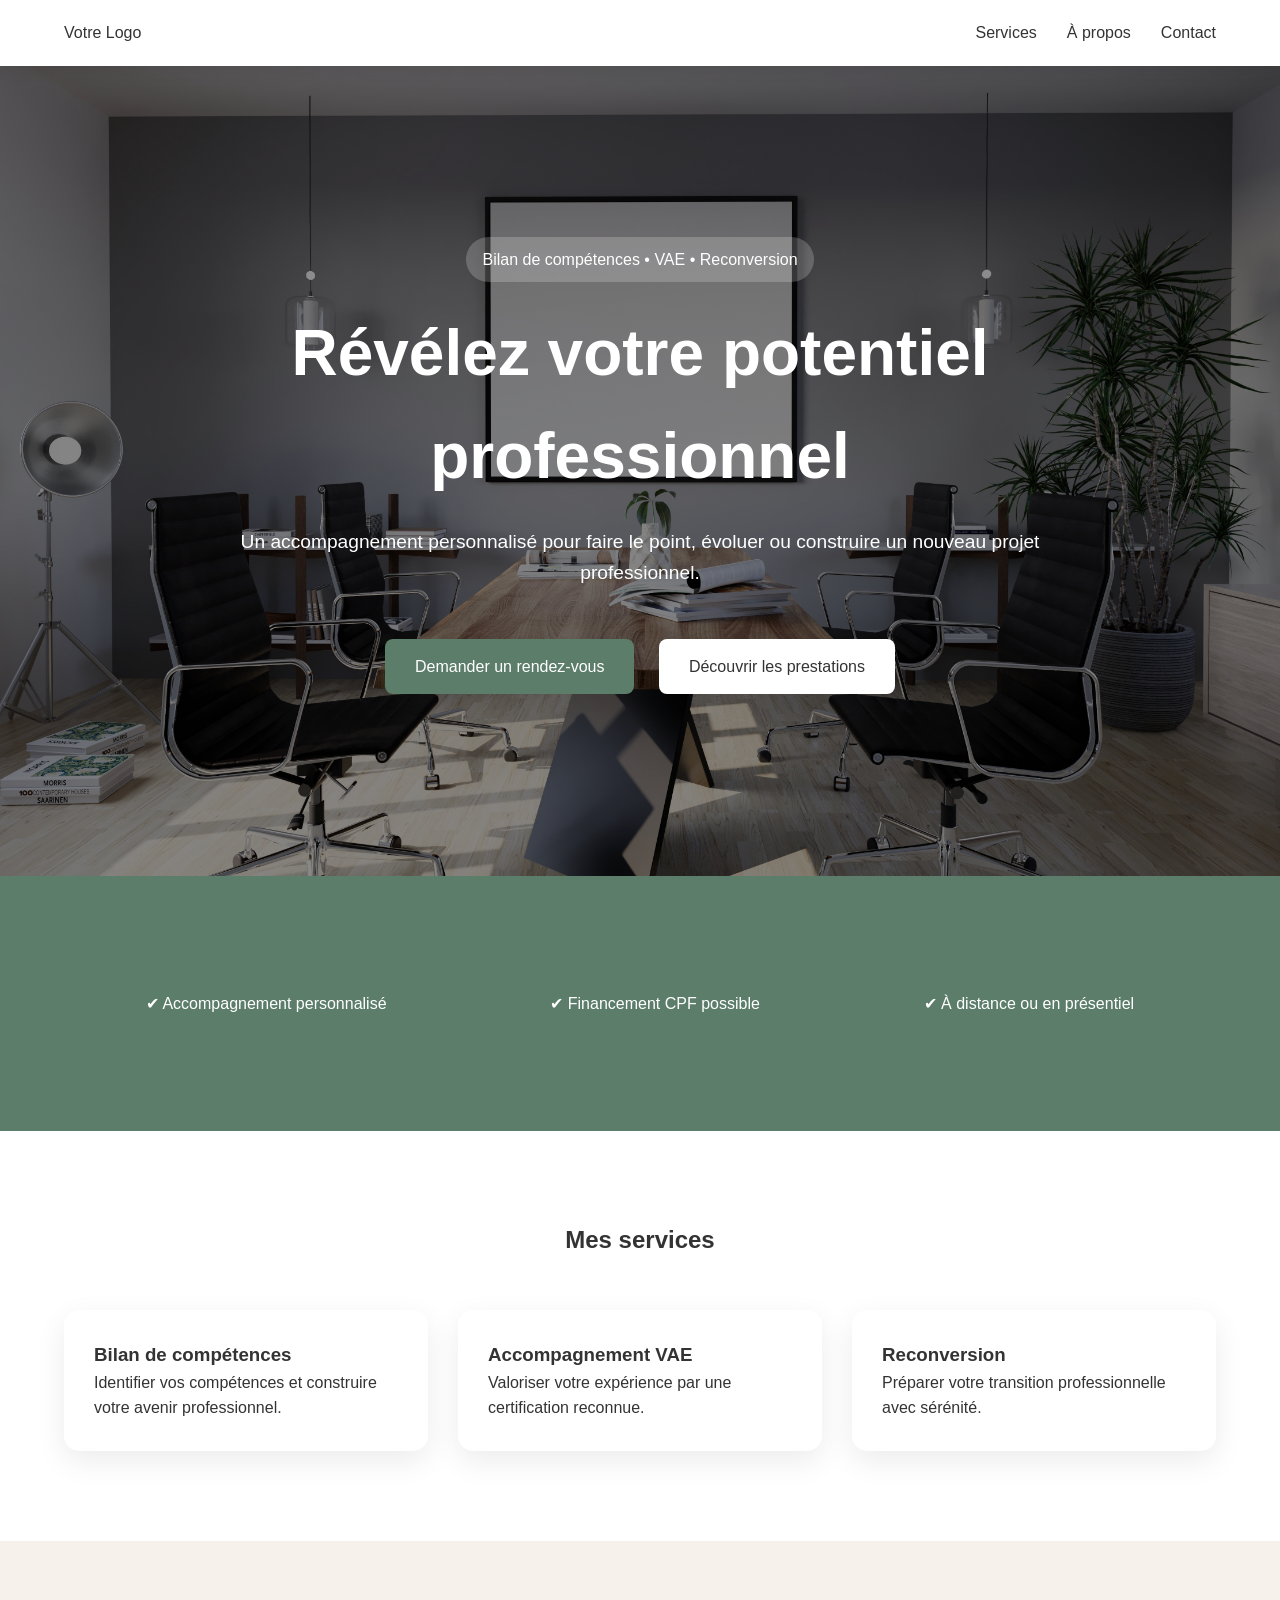
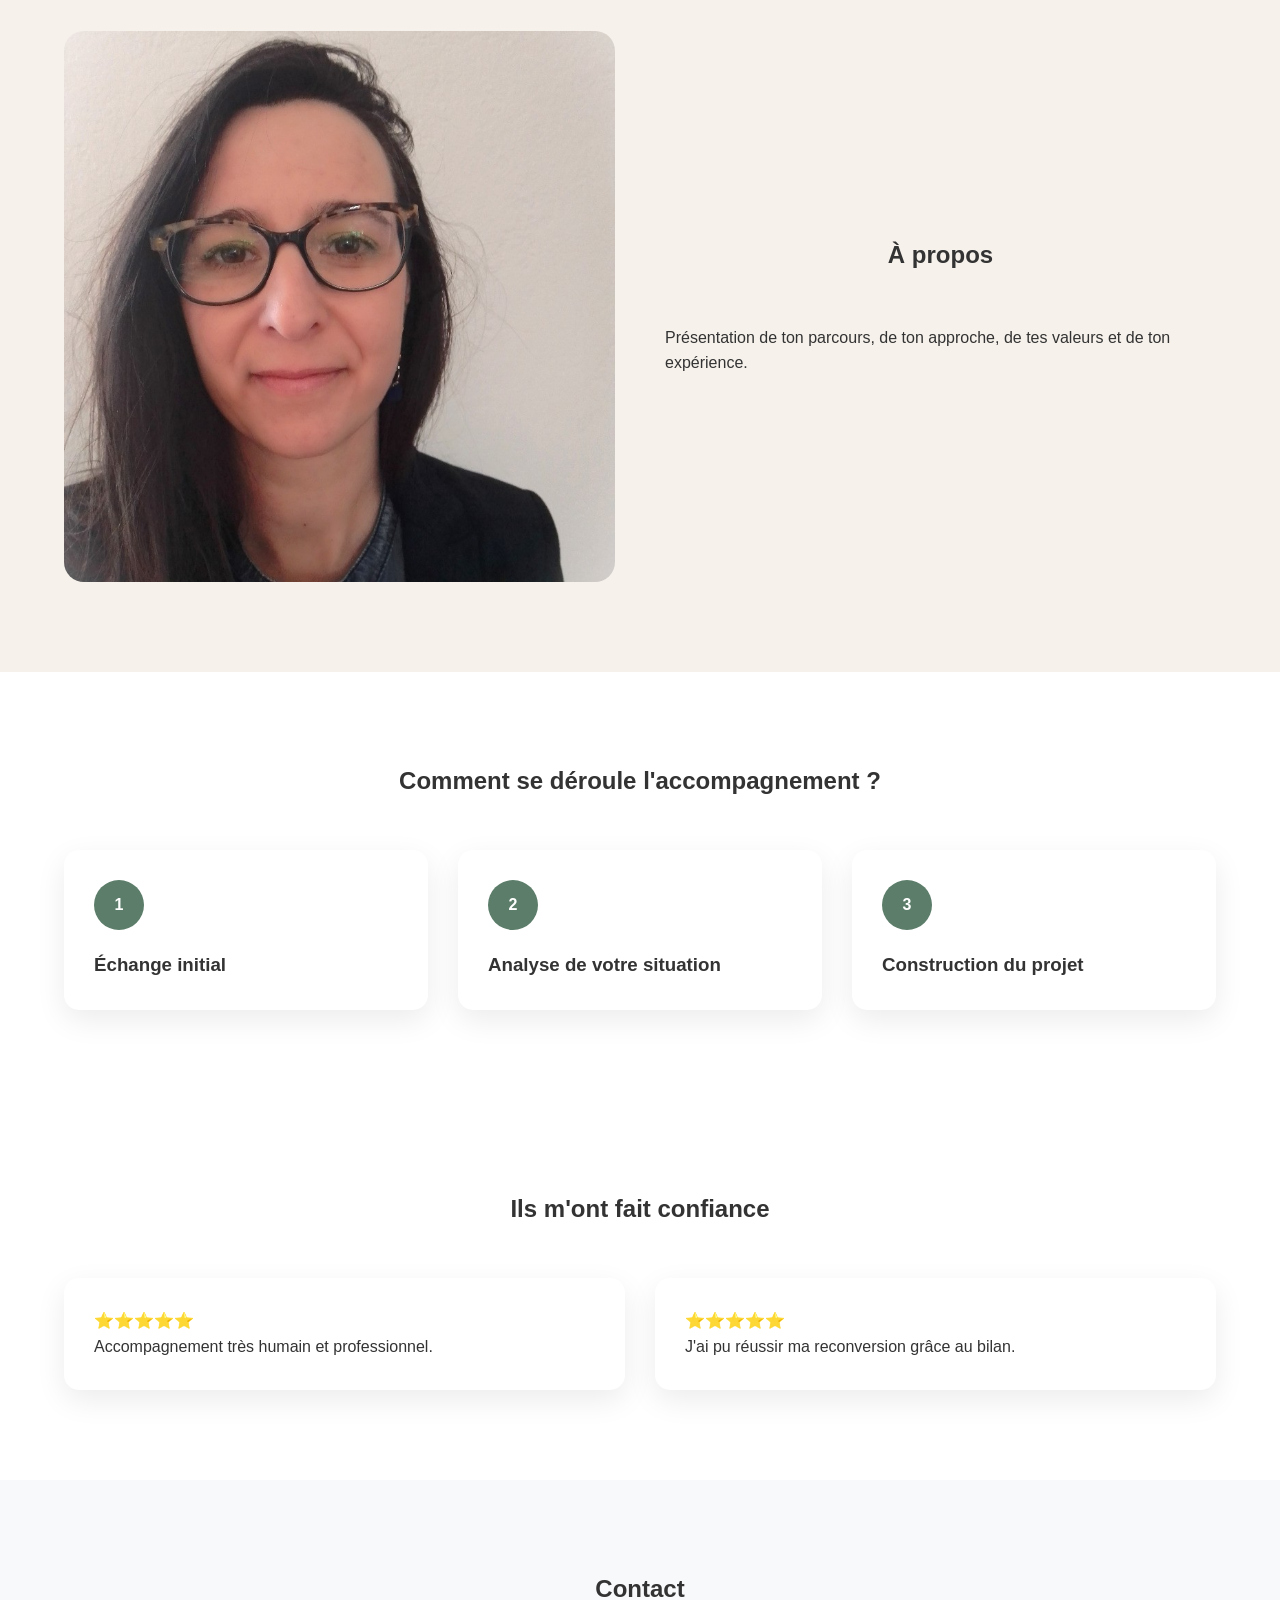
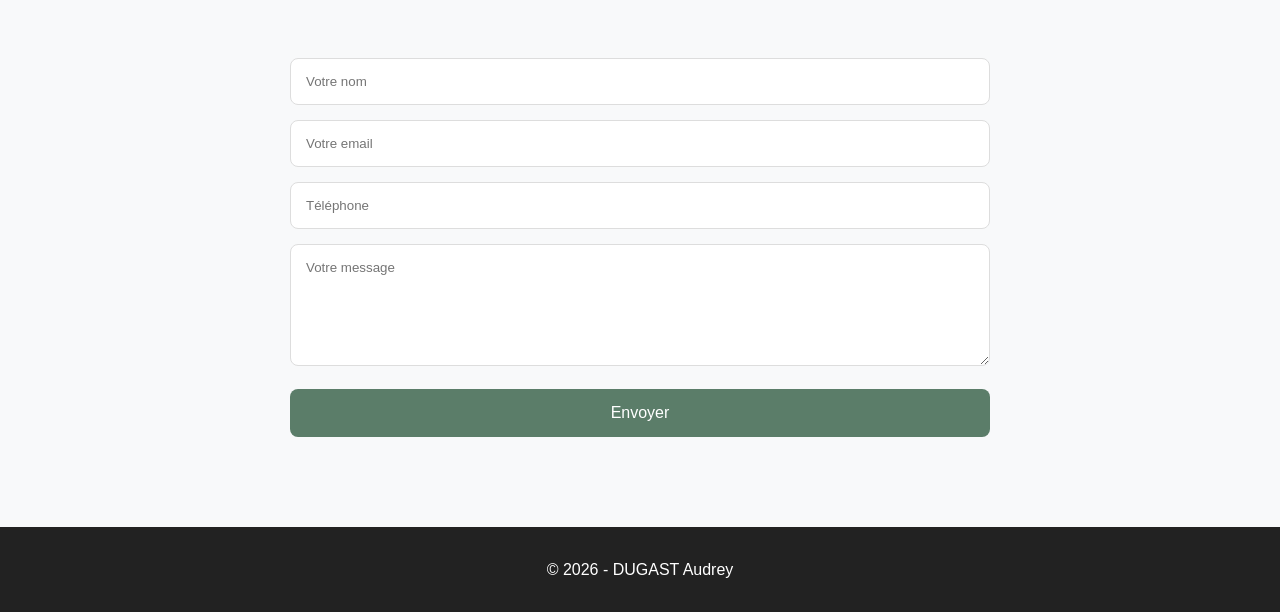
<file: index.html>
<!DOCTYPE html>
<html lang="fr">
<head>
    <meta charset="UTF-8">
    <meta name="viewport" content="width=device-width, initial-scale=1.0">
    <title>Bilan de compétences - DUGAST Audrey</title>

    <link rel="stylesheet" href="assets/css/style.css">
</head>
<body>

    <header>
        <div class="container">
            <nav>
                <div class="logo">
                    Votre Logo
                </div>

                <ul>
                    <li><a href="#services">Services</a></li>
                    <li><a href="#apropos">À propos</a></li>
                    <li><a href="#contact">Contact</a></li>
                </ul>
            </nav>
        </div>
    </header>

    <section class="hero">

        <div class="hero-content">

            <span class="badge">
                Bilan de compétences • VAE • Reconversion
            </span>

            <h1>
                Révélez votre potentiel professionnel
            </h1>

            <p>
                Un accompagnement personnalisé pour faire le point,
                évoluer ou construire un nouveau projet professionnel.
            </p>

            <div class="hero-buttons">
                <a href="#contact" class="btn-primary">
                    Demander un rendez-vous
                </a>

                <a href="#services" class="btn-secondary">
                    Découvrir les prestations
                </a>
            </div>

        </div>

    </section>

    <section class="confidence-bar">

        <div class="container">

            <div>✔ Accompagnement personnalisé</div>
            <div>✔ Financement CPF possible</div>
            <div>✔ À distance ou en présentiel</div>

        </div>

    </section>

    <section id="services" class="services">

        <div class="container">

            <h2>Mes services</h2>

            <div class="card-grid">

                <div class="card">
                    <h3>Bilan de compétences</h3>
                    <p>
                        Identifier vos compétences et construire votre avenir professionnel.
                    </p>
                </div>

                <div class="card">
                    <h3>Accompagnement VAE</h3>
                    <p>
                        Valoriser votre expérience par une certification reconnue.
                    </p>
                </div>

                <div class="card">
                    <h3>Reconversion</h3>
                    <p>
                        Préparer votre transition professionnelle avec sérénité.
                    </p>
                </div>

            </div>

        </div>

    </section>

    <section id="apropos" class="about">

        <div class="container about-grid">

            <div>
                <img src="assets/images/1705652971148.jpg" alt="Audrey Dugast - Conseillère">
            </div>

            <div>

                <h2>À propos</h2>

                <p>
                    Présentation de ton parcours, de ton approche,
                    de tes valeurs et de ton expérience.
                </p>

            </div>

        </div>

    </section>

    <section class="steps">

        <div class="container">

            <h2>Comment se déroule l'accompagnement ?</h2>

            <div class="card-grid">

                <div class="card">
                    <span class="step-number">1</span>
                    <h3>Échange initial</h3>
                </div>

                <div class="card">
                    <span class="step-number">2</span>
                    <h3>Analyse de votre situation</h3>
                </div>

                <div class="card">
                    <span class="step-number">3</span>
                    <h3>Construction du projet</h3>
                </div>

            </div>

        </div>

    </section>

    <section class="temoignages">

        <div class="container">

            <h2>Ils m'ont fait confiance</h2>

            <div class="card-grid">

                <div class="card">
                    ⭐⭐⭐⭐⭐
                    <p>
                        Accompagnement très humain et professionnel.
                    </p>
                </div>

                <div class="card">
                    ⭐⭐⭐⭐⭐
                    <p>
                        J'ai pu réussir ma reconversion grâce au bilan.
                    </p>
                </div>

            </div>

        </div>

    </section>

    <section id="contact" class="contact">

        <div class="container">

            <h2>Contact</h2>

        <form name="contact" method="POST" action="/assets/pages/merci.html" data-netlify="true" netlify-honeypot="bot-field">

            <!-- Champ anti-spam -->
            <input type="hidden" name="form-name" value="contact">

            <p class="hidden">
                <label> Ne pas remplir : <input name="bot-field"> </label>
            </p>

            <input type="text" name="nom" placeholder="Votre nom" required>

            <input type="email" name="email" placeholder="Votre email" autocomplete="email" required>

            <input type="tel" name="telephone" placeholder="Téléphone">

            <textarea name="message" rows="6" placeholder="Votre message" required></textarea>

            <button type="submit"> Envoyer </button>

        </form>

        </div>

    </section>

    <footer>
        © 2026 - DUGAST Audrey
    </footer>

</body>
</html>
</file>
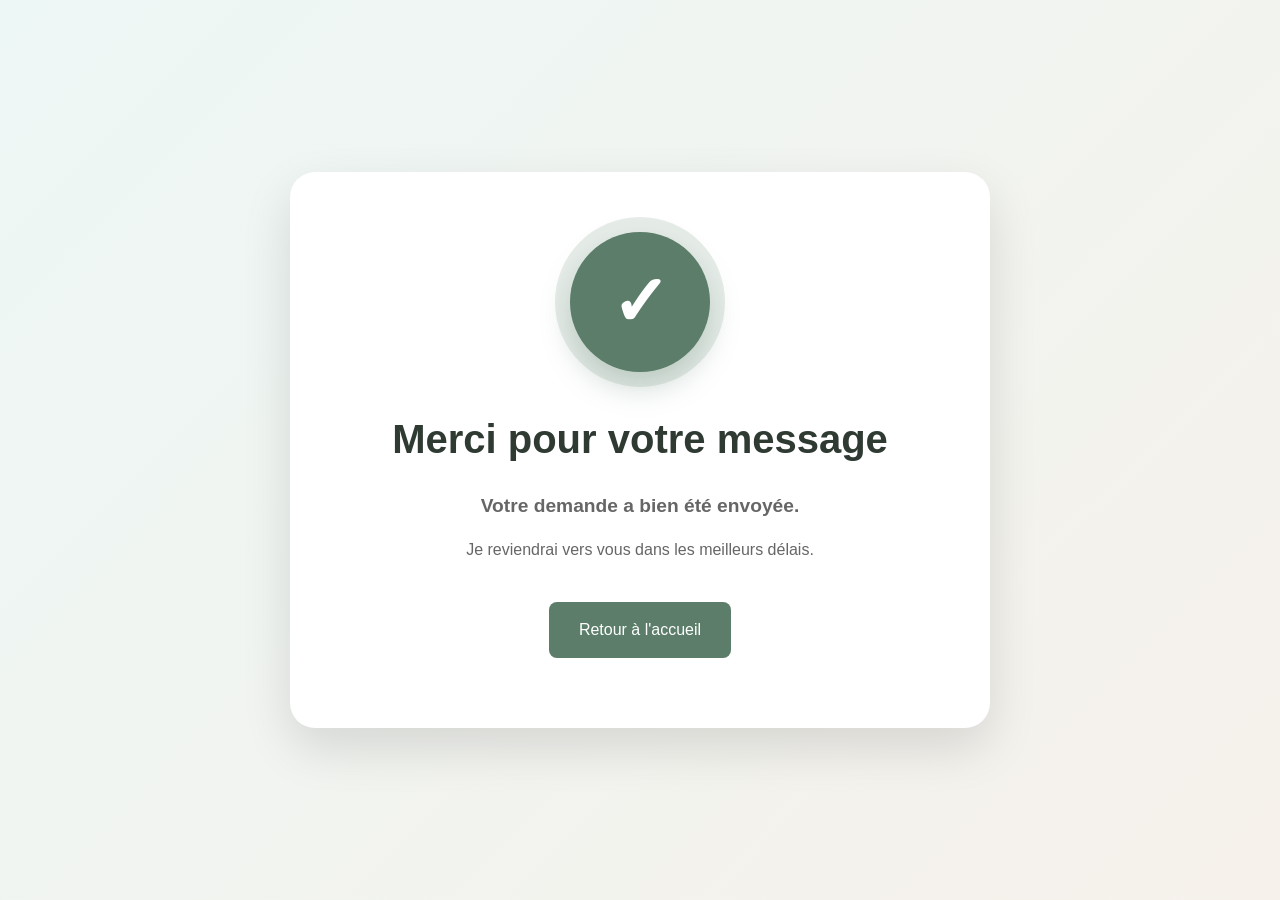
<file: assets/pages/merci.html>
<!DOCTYPE html>
<html lang="fr">

<head>
    <meta charset="UTF-8">
    <meta name="viewport" content="width=device-width, initial-scale=1.0">
    <title>Merci pour votre message</title>

    <link rel="stylesheet" href="../css/style.css">
</head>

<body class="thankyou-page">

    <div class="thankyou-wrapper">

        <div class="success-icon">✓</div>

        <h1>Merci pour votre message</h1>

        <p class="intro">
            Votre demande a bien été envoyée.
        </p>

        <p>
            Je reviendrai vers vous dans les meilleurs délais.
        </p>

        <a href="/index.html" class="btn-primary">
            Retour à l'accueil
        </a>

    </div>

</body>

</html>
</file>
<file: assets/css/style.css>
/* ==================================================
   VARIABLES
   ================================================== */

:root {
    --primary: #5b7d69;
    --secondary: #f6f1eb;
    --dark: #2f3a33;
    --light: #f8f9fa;
}

/* ==================================================
   RESET
   ================================================== */

* {
    margin: 0;
    padding: 0;
    box-sizing: border-box;
}

body {
    font-family: "Segoe UI", sans-serif;
    color: #333;
    line-height: 1.6;
}

/* ==================================================
   STRUCTURE GÉNÉRALE
   ================================================== */

.container {
    width: 90%;
    max-width: 1200px;
    margin: auto;
}

section {
    padding: 90px 0;
}

h2 {
    text-align: center;
    margin-bottom: 50px;
}

/* ==================================================
   HEADER
   ================================================== */

header {
    position: sticky;
    top: 0;
    background: white;
    box-shadow: 0 2px 15px rgba(0, 0, 0, 0.1);
    z-index: 100;
}

nav {
    display: flex;
    justify-content: space-between;
    align-items: center;
    padding: 20px 0;
}

nav ul {
    display: flex;
    list-style: none;
    gap: 30px;
}

nav a {
    text-decoration: none;
    color: #333;
    font-weight: 500;
}

/* ==================================================
   HERO
   ================================================== */

.hero {
    min-height: 90vh;

    background:
        linear-gradient(
            rgba(0, 0, 0, .45),
            rgba(0, 0, 0, .45)
        ),
        url("/assets/images/pexels-paulseling-20390772.jpg");

    background-size: cover;
    background-position: center;

    display: flex;
    align-items: center;
    justify-content: center;

    text-align: center;

    color: white;
}

.hero-content {
    width: 800px;
    max-width: 90%;
}

.hero h1 {
    font-size: 4rem;
    margin: 20px 0;
}

.hero p {
    font-size: 1.2rem;
}

.badge {
    display: inline-block;
    background: rgba(255, 255, 255, .2);
    padding: 10px 16px;
    border-radius: 50px;
}

/* ==================================================
   BOUTONS
   ================================================== */

.hero-buttons {
    margin-top: 40px;
}

.btn-primary,
.btn-secondary {

    display: inline-block;

    padding: 15px 30px;

    margin: 10px;

    border-radius: 8px;

    text-decoration: none;

    transition: 0.2s ease;
}

.btn-primary {
    background: var(--primary);
    color: white;
}

.btn-primary:hover {
    opacity: .9;
    transform: translateY(-2px);
}

.btn-secondary {
    background: white;
    color: #333;
}

/* ==================================================
   BARRE DE CONFIANCE
   ================================================== */

.confidence-bar {
    background: var(--primary);
    color: white;
}

.confidence-bar .container {

    display: flex;
    justify-content: space-around;

    padding: 25px 0;

    text-align: center;
}

/* ==================================================
   CARTES
   ================================================== */

.card-grid {

    display: grid;

    grid-template-columns:
        repeat(auto-fit, minmax(280px, 1fr));

    gap: 30px;
}

.card {

    background: white;

    padding: 30px;

    border-radius: 15px;

    box-shadow:
        0 10px 30px rgba(0, 0, 0, .08);
}

/* ==================================================
   A PROPOS
   ================================================== */

.about {
    background: var(--secondary);
}

.about-grid {

    display: grid;

    grid-template-columns: 1fr 1fr;

    gap: 50px;

    align-items: center;
}

.about img {

    width: 100%;

    border-radius: 20px;

    display: block;
}

/* ==================================================
   ETAPES
   ================================================== */

.step-number {

    display: inline-flex;

    justify-content: center;
    align-items: center;

    width: 50px;
    height: 50px;

    border-radius: 50%;

    background: var(--primary);
    color: white;

    font-weight: bold;

    margin-bottom: 20px;
}

/* ==================================================
   FORMULAIRE
   ================================================== */

.contact {
    background: var(--light);
}

form {
    max-width: 700px;
    margin: auto;
}

input,
textarea {

    width: 100%;

    padding: 15px;

    margin-bottom: 15px;

    border: 1px solid #ddd;

    border-radius: 8px;

    font-family: inherit;
}

button {

    width: 100%;

    padding: 15px;

    border: none;

    border-radius: 8px;

    background: var(--primary);

    color: white;

    font-size: 1rem;

    cursor: pointer;

    transition: .2s ease;
}

button:hover {
    opacity: .9;
}

/* Cache le champ anti-spam Netlify */

.hidden {
    display: none;
}

/* ==================================================
   FOOTER
   ================================================== */

footer {

    text-align: center;

    padding: 30px;

    background: #222;

    color: white;
}

/* ==================================================
   PAGE MERCI
   ================================================== */

.thankyou-page {

    min-height: 100vh;

    display: flex;
    justify-content: center;
    align-items: center;

    padding: 30px;

    background:
        linear-gradient(
            135deg,
            #edf7f5,
            #f6f1eb
        );
}

.thankyou-wrapper {

    width: 100%;
    max-width: 700px;

    background: white;

    text-align: center;

    padding: 60px;

    border-radius: 25px;

    box-shadow:
        0 20px 50px rgba(0, 0, 0, 0.12);
}

.success-icon {

    width: 140px;
    height: 140px;

    margin: 0 auto 35px;

    display: flex;
    justify-content: center;
    align-items: center;

    color: white;

    background: var(--primary);

    border-radius: 50%;

    font-size: 70px;
    font-weight: bold;

    box-shadow:
        0 0 0 15px rgba(91, 125, 105, 0.15),
        0 15px 30px rgba(91, 125, 105, 0.30);

    animation: pop .6s ease-out;
}

.thankyou-wrapper h1 {

    color: var(--dark);

    font-size: 2.5rem;

    margin-bottom: 20px;
}

.intro {

    font-size: 1.2rem;

    font-weight: 600;

    color: var(--primary);

    margin-bottom: 20px;
}

.thankyou-wrapper p {

    max-width: 500px;

    margin: 0 auto 15px;

    color: #666;

    text-align: center;
}

.thankyou-wrapper .btn-primary {

    margin-top: 25px;
}

/* ==================================================
   ANIMATION
   ================================================== */

@keyframes pop {

    0% {
        transform: scale(0);
        opacity: 0;
    }

    70% {
        transform: scale(1.15);
    }

    100% {
        transform: scale(1);
        opacity: 1;
    }
}

/* ==================================================
   RESPONSIVE
   ================================================== */

@media (max-width: 768px) {

    nav {
        flex-direction: column;
        gap: 15px;
    }

    nav ul {
        flex-wrap: wrap;
        justify-content: center;
    }

    .hero h1 {
        font-size: 2.5rem;
    }

    .about-grid {
        grid-template-columns: 1fr;
    }

    .confidence-bar .container {
        flex-direction: column;
        gap: 15px;
    }

    .thankyou-wrapper {
        padding: 40px 25px;
    }

    .thankyou-wrapper h1 {
        font-size: 2rem;
    }

    .success-icon {
        width: 100px;
        height: 100px;
        font-size: 50px;
    }
}
</file>
